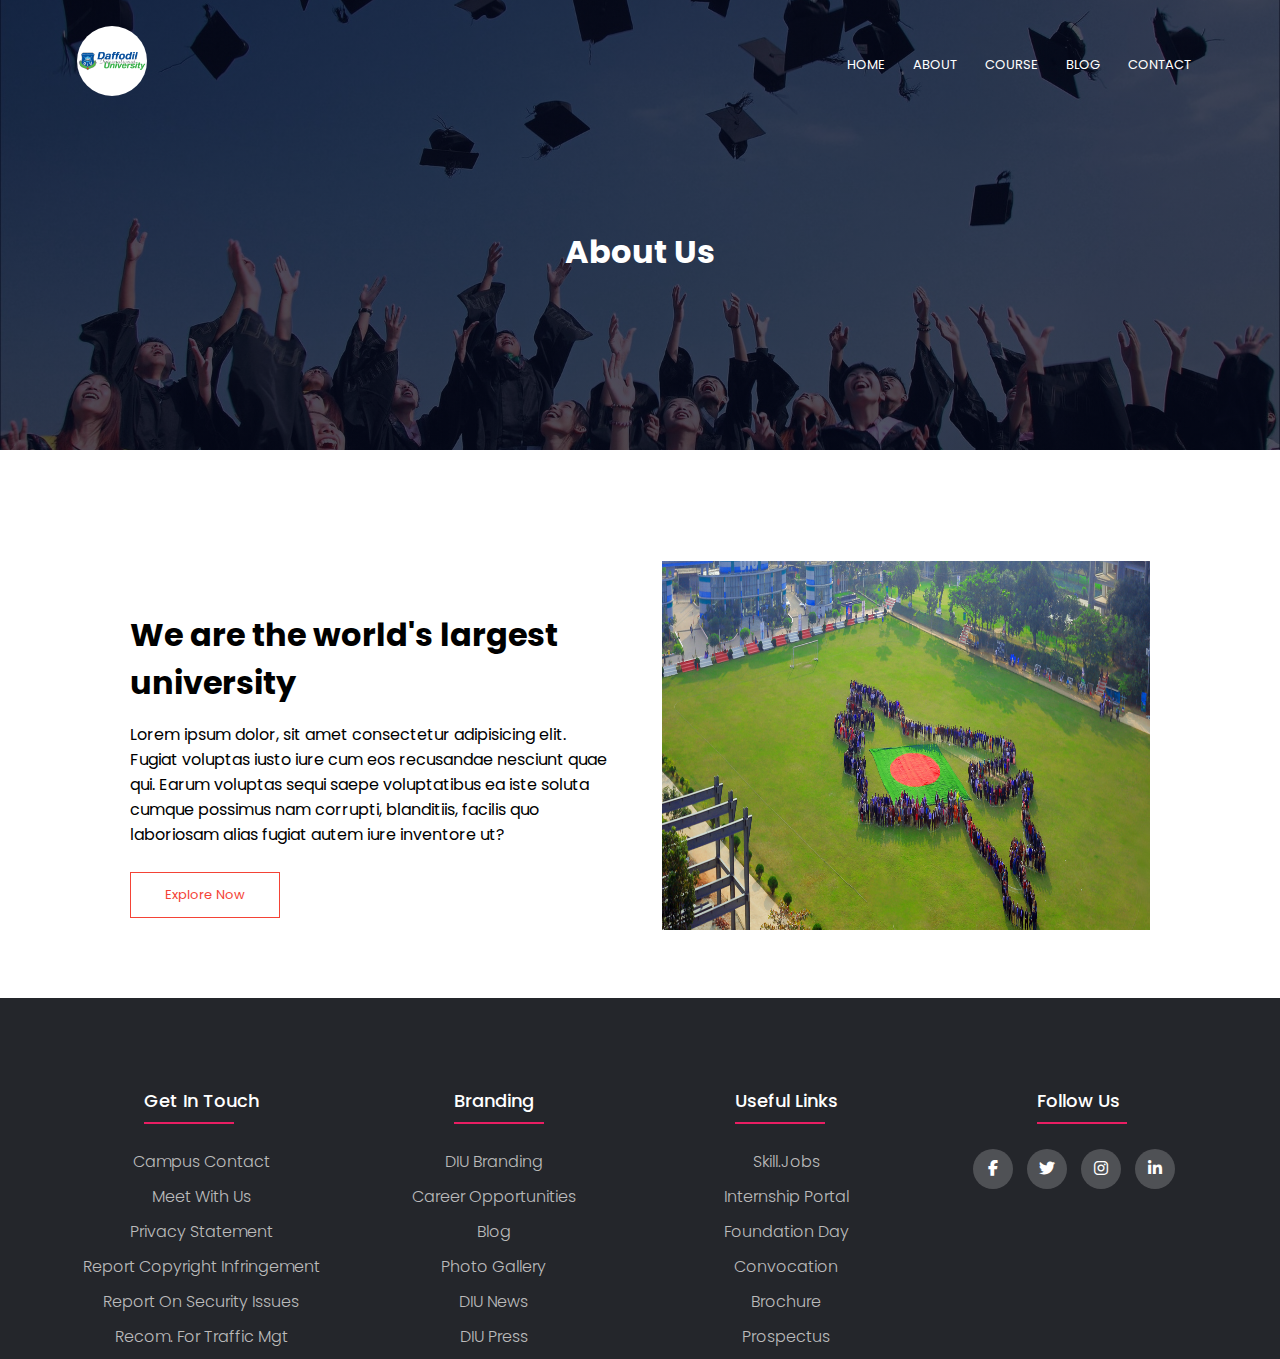
<file: About.html>
<!DOCTYPE html>
<html lang="en">
  <head>
    <meta charset="UTF-8" />
    <meta http-equiv="X-UA-Compatible" content="IE=edge" />
    <meta name="viewport" content="width=device-width, initial-scale=1.0" />
    <link rel="preconnect" href="https://fonts.googleapis.com" />
    <link rel="preconnect" href="https://fonts.gstatic.com" crossorigin />
    <link
      rel="stylesheet"
      href="https://cdnjs.cloudflare.com/ajax/libs/font-awesome/6.1.1/css/all.min.css"
    />
    <link
      href="https://fonts.googleapis.com/css2?family=Poppins:ital,wght@0,200;0,300;0,400;0,600;0,700;1,100;1,200&display=swap"
      rel="stylesheet"
    />

    <title>About || Daffodil International University</title>
    <link rel="shortcut icon" href="images/tittle.png" >
    <link rel="stylesheet" href="style.css" />
  </head>

  <body>
    <!-------------- HEADER --------------------------->
    <section class="sub-header">
      <nav>
        <a href="index.html"><img src="images/logo.png" alt="" /></a>
        <div class="nav-links" id="navlinks">
          <i class="fa fa-times" onclick="hideMenu()"></i>
          <ul>
            <li><a href="index.html">HOME</a></li>
            <li><a href="About.html">ABOUT</a></li>
            <li><a href="Course.html">COURSE</a></li>
            <li><a href="Blog.html">BLOG</a></li>
            <li><a href="Contact.html">CONTACT</a></li>
          </ul>
        </div>
        <i class="fa fa-bars" onclick="showMenu()"></i>
      </nav>

      <h1>About Us</h1>
    </section>

    <!---------------- About Us----------------->
    <section class="about">
      <div class="row">
        <div class="about-col">
          <h1>We are the world's largest university</h1>
          <p>Lorem ipsum dolor, sit amet consectetur adipisicing elit. Fugiat voluptas iusto iure cum eos recusandae nesciunt quae qui. Earum voluptas sequi saepe voluptatibus ea iste soluta cumque possimus nam corrupti, blanditiis, facilis quo laboriosam alias fugiat autem iure inventore ut?</p>
          <a href="" class="btn explore-btn">Explore Now</a>
        </div>
        <div class="about-col">
          <img src="images/about.jpg" alt="">
        </div>
      </div>
    </section>

     <!------------- Footer -------------->
    <footer class="footer">
      <div class="container">
        <div class="row">
          <div class="footer-col">
            <h4>Get in Touch</h4>
            <ul>
              <li><a href="#">Campus Contact</a></li>
              <li><a href="#">Meet With Us</a></li>
              <li><a href="#">Privacy Statement</a></li>
              <li><a href="#">Report Copyright Infringement</a></li>
              <li><a href="#">Report on Security Issues</a></li>
              <li><a href="#">Recom. For Traffic Mgt</a></li>
            </ul>
          </div>
          <div class="footer-col">
            <h4>Branding</h4>
            <ul>
              <li><a href="#">DIU Branding</a></li>
              <li><a href="#">Career Opportunities</a></li>
              <li><a href="#">Blog</a></li>
              <li><a href="#">Photo Gallery</a></li>
              <li><a href="#">DIU News</a></li>
              <li><a href="#">DIU Press</a></li>
            </ul>
          </div>
          <div class="footer-col">
            <h4>Useful Links</h4>
            <ul>
              <li><a href="#">skill.jobs</a></li>
              <li><a href="#">Internship Portal</a></li>
              <li><a href="#">Foundation Day</a></li>
              <li><a href="#">Convocation</a></li>
              <li><a href="#">Brochure</a></li>
              <li><a href="#">Prospectus</a></li>

            </ul>
          </div>
          <div class="footer-col">
            <h4>follow us</h4>
            <div class="social-links">
              <a href="#"><i class="fab fa-facebook-f"></i></a>
              <a href="#"><i class="fab fa-twitter"></i></a>
              <a href="#"><i class="fab fa-instagram"></i></a>
              <a href="#"><i class="fab fa-linkedin-in"></i></a>
            </div>
          </div>
        </div>
      </div>
   </footer>

    <script>
      var navLinks = document.getElementById("navlinks");

      function showMenu() {
        navLinks.style.right = "0";
      }
      function hideMenu() {
        navLinks.style.right = "-200px";
      }
    </script>
  </body>
</html>
</file>
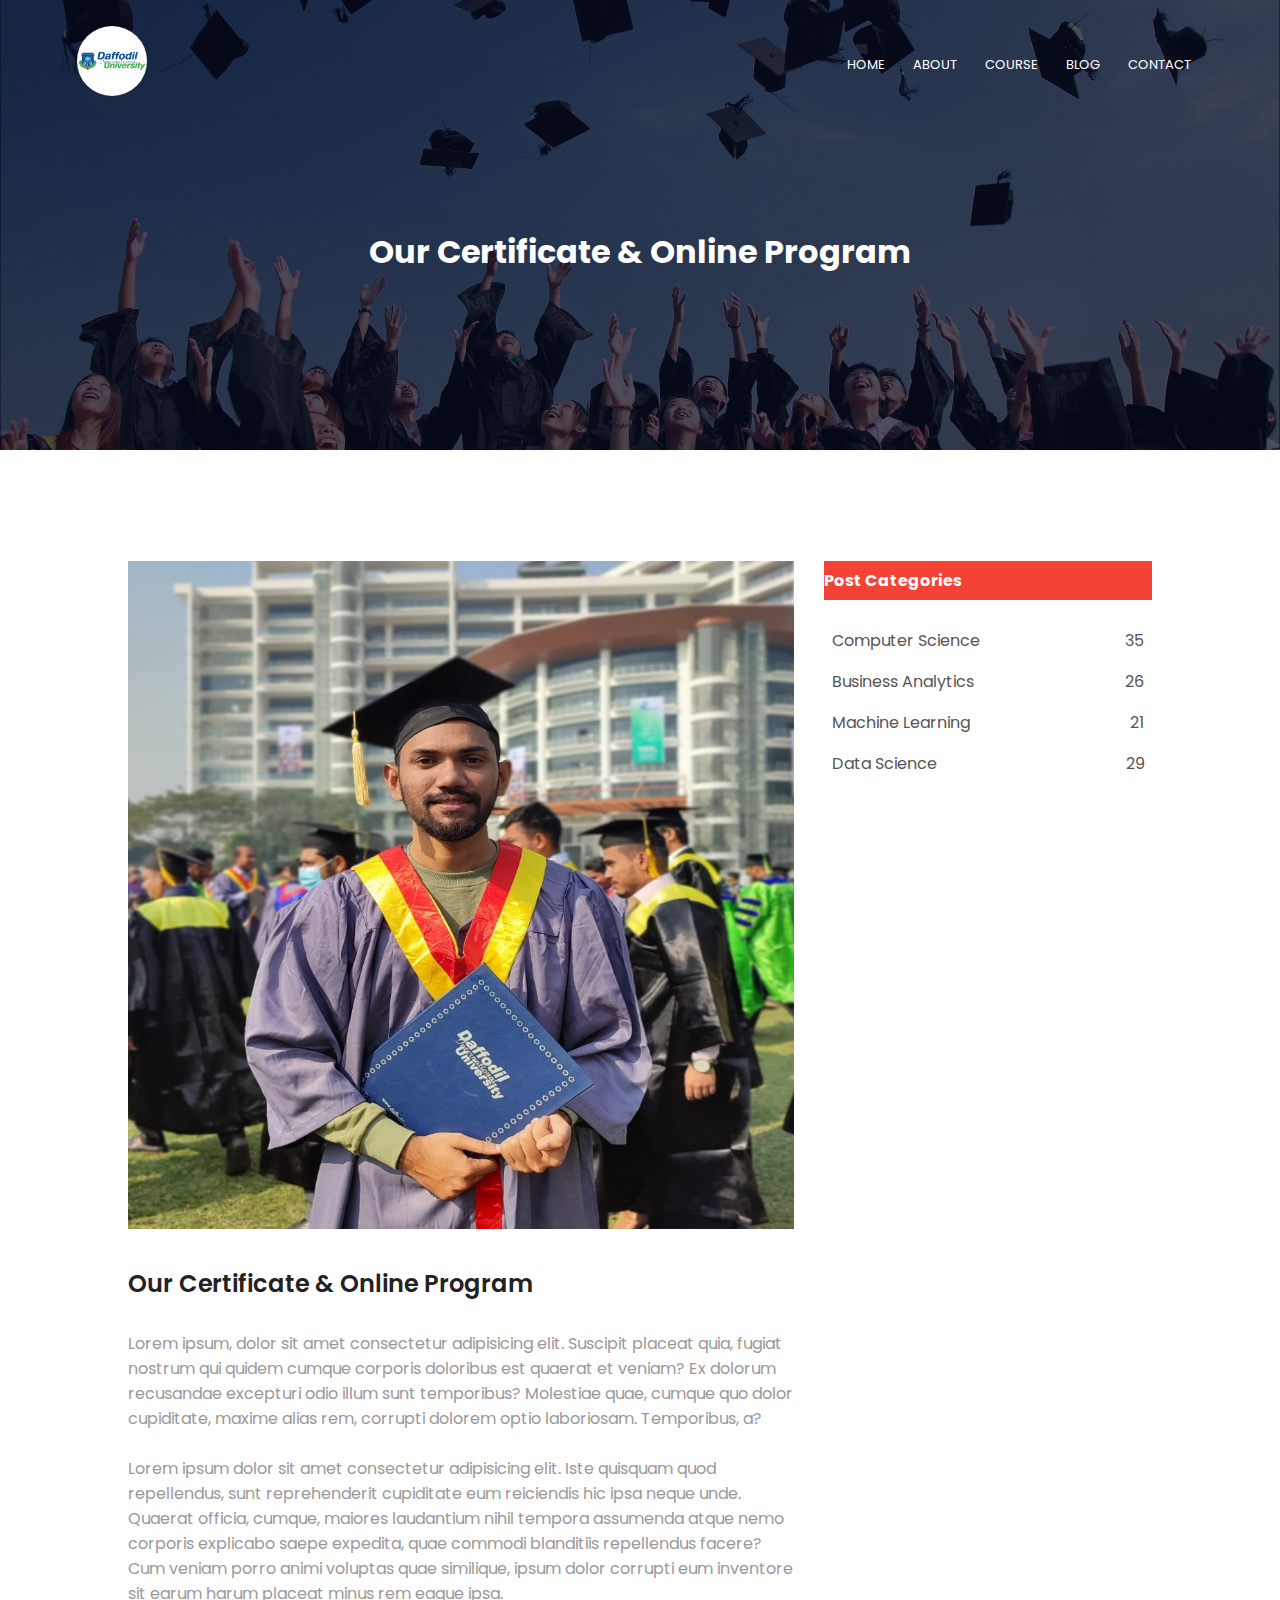
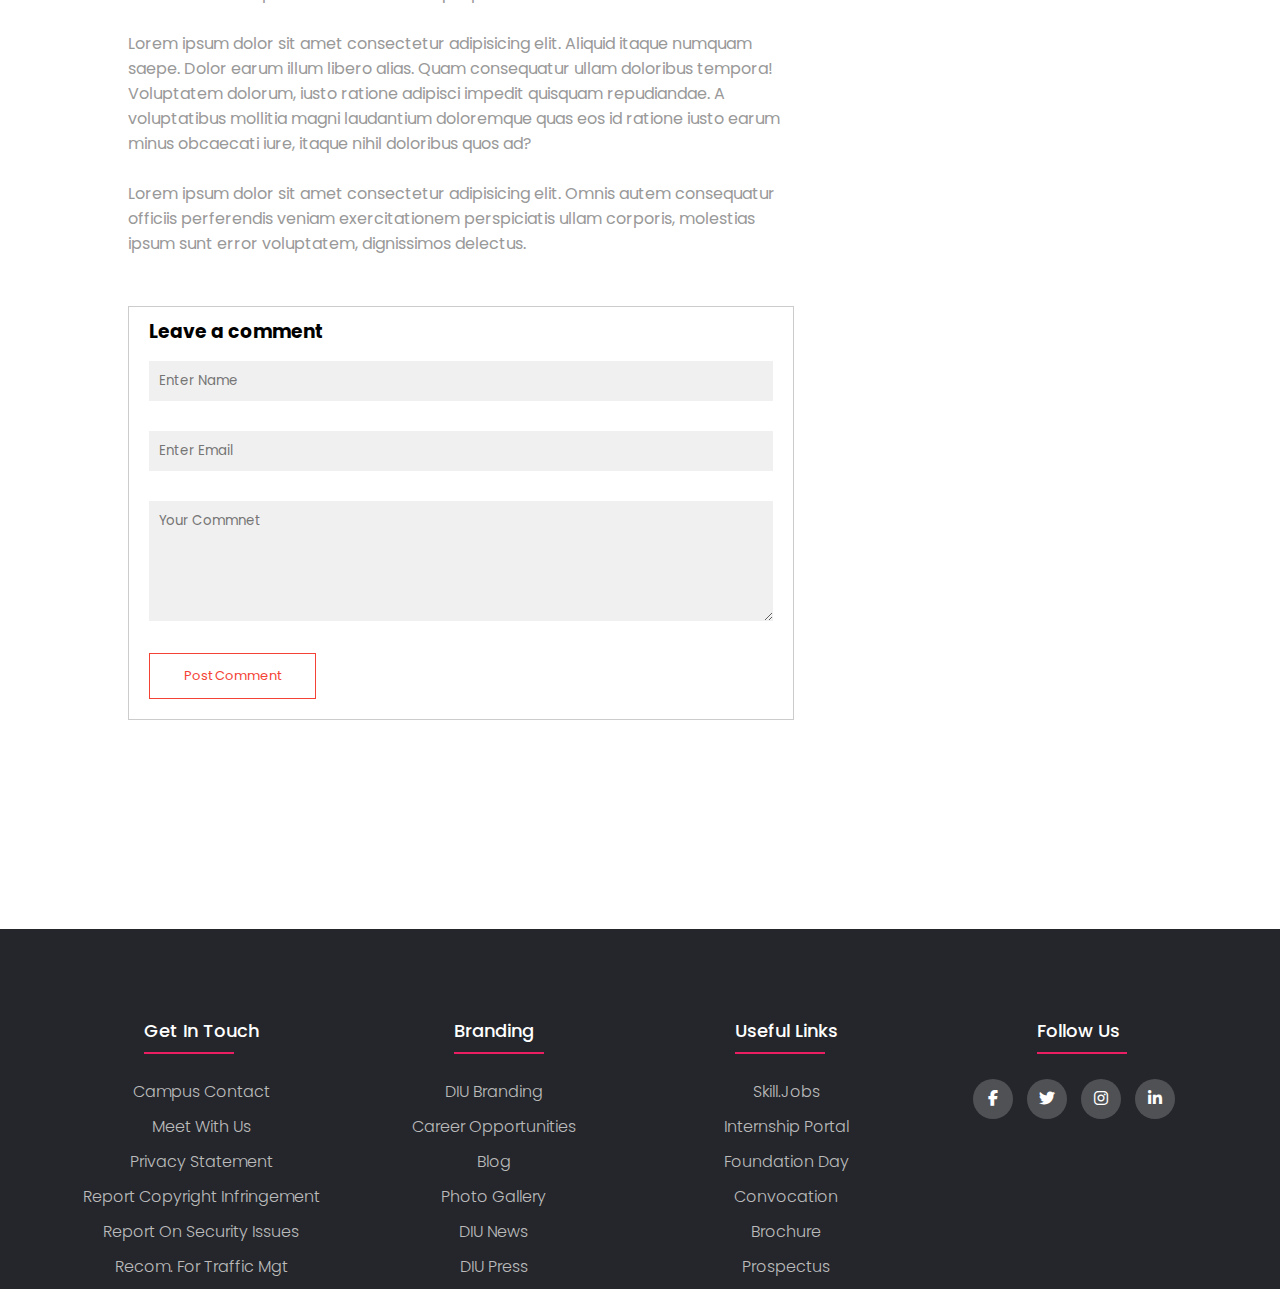
<file: Blog.html>
<!DOCTYPE html>
<html lang="en">
  <head>
    <meta charset="UTF-8" />
    <meta http-equiv="X-UA-Compatible" content="IE=edge" />
    <meta name="viewport" content="width=device-width, initial-scale=1.0" />
    <link rel="preconnect" href="https://fonts.googleapis.com" />
    <link rel="preconnect" href="https://fonts.gstatic.com" crossorigin />
    <link
      rel="stylesheet"
      href="https://cdnjs.cloudflare.com/ajax/libs/font-awesome/6.1.1/css/all.min.css"
    />
    <link
      href="https://fonts.googleapis.com/css2?family=Poppins:ital,wght@0,200;0,300;0,400;0,600;0,700;1,100;1,200&display=swap"
      rel="stylesheet"
    />

    <title>Blog || Daffodil International University</title>
    <link rel="shortcut icon" href="images/tittle.png" >
    <link rel="stylesheet" href="style.css" />
  </head>

  <body>
    <!-------------- HEADER --------------------------->
    <section class="sub-header">
      <nav>
        <a href="index.html"><img src="images/logo.png" alt="" /></a>
        <div class="nav-links" id="navlinks">
          <i class="fa fa-times" onclick="hideMenu()"></i>
          <ul>
            <li><a href="index.html">HOME</a></li>
            <li><a href="About.html">ABOUT</a></li>
            <li><a href="Course.html">COURSE</a></li>
            <li><a href="Blog.html">BLOG</a></li>
            <li><a href="Contact.html">CONTACT</a></li>
          </ul>
        </div>
        <i class="fa fa-bars" onclick="showMenu()"></i>
      </nav>

      <h1>Our Certificate & Online Program</h1>
    </section>

    <!---------------- Our Blog Content----------------->
    <section class="blog">
        <div class="row">
            <div class="col-left">
                <img src="images/convocation.jpg" alt="">
                <h2>Our Certificate & Online Program</h2>
                <p>Lorem ipsum, dolor sit amet consectetur adipisicing elit. Suscipit placeat quia, fugiat nostrum qui quidem cumque corporis doloribus est quaerat et veniam? Ex dolorum recusandae excepturi odio illum sunt temporibus? Molestiae quae, cumque quo dolor cupiditate, maxime alias rem, corrupti dolorem optio laboriosam. Temporibus, a?</p>
                <br>
                <p>Lorem ipsum dolor sit amet consectetur adipisicing elit. Iste quisquam quod repellendus, sunt reprehenderit cupiditate eum reiciendis hic ipsa neque unde. Quaerat officia, cumque, maiores laudantium nihil tempora assumenda atque nemo corporis explicabo saepe expedita, quae commodi blanditiis repellendus facere? Cum veniam porro animi voluptas quae similique, ipsum dolor corrupti eum inventore sit earum harum placeat minus rem eaque ipsa.</p>
                <br>
                <p>Lorem ipsum dolor sit amet consectetur adipisicing elit. Aliquid itaque numquam saepe. Dolor earum illum libero alias. Quam consequatur ullam doloribus tempora! Voluptatem dolorum, iusto ratione adipisci impedit quisquam repudiandae. A voluptatibus mollitia magni laudantium doloremque quas eos id ratione iusto earum minus obcaecati iure, itaque nihil doloribus quos ad?</p>
                <br>
                <p>Lorem ipsum dolor sit amet consectetur adipisicing elit. Omnis autem consequatur officiis perferendis veniam exercitationem perspiciatis ullam corporis, molestias ipsum sunt error voluptatem, dignissimos delectus.</p>

                <div class="comment-box">
                    <h3>Leave a comment</h3>
                    <form class="comment-form">
                        <input type="text" placeholder="Enter Name">
                        <input type="email" placeholder="Enter Email">
                        <textarea rows="5" placeholder="Your Commnet"></textarea>
                        <button type="button" class="btn explore-btn">Post Comment</button>
                    </form>
                </div>

            </div>

            <div class="col-right">
                <h3>Post Categories</h3>
                <div>
                    <span>Computer Science</span>
                    <span>35</span>
                </div>
                <div>
                    <span>Business Analytics</span>
                    <span>26</span>
                </div>
                <div>
                    <span>Machine Learning</span>
                    <span>21</span>
                </div>
                <div>
                    <span>Data Science</span>
                    <span>29</span>
                </div>

            </div>
        </div>
    </section>
 

     <!------------- Footer -------------->
    <footer class="footer">
      <div class="container">
        <div class="row">
          <div class="footer-col">
            <h4>Get in Touch</h4>
            <ul>
              <li><a href="#">Campus Contact</a></li>
              <li><a href="#">Meet With Us</a></li>
              <li><a href="#">Privacy Statement</a></li>
              <li><a href="#">Report Copyright Infringement</a></li>
              <li><a href="#">Report on Security Issues</a></li>
              <li><a href="#">Recom. For Traffic Mgt</a></li>
            </ul>
          </div>
          <div class="footer-col">
            <h4>Branding</h4>
            <ul>
              <li><a href="#">DIU Branding</a></li>
              <li><a href="#">Career Opportunities</a></li>
              <li><a href="#">Blog</a></li>
              <li><a href="#">Photo Gallery</a></li>
              <li><a href="#">DIU News</a></li>
              <li><a href="#">DIU Press</a></li>
            </ul>
          </div>
          <div class="footer-col">
            <h4>Useful Links</h4>
            <ul>
              <li><a href="#">skill.jobs</a></li>
              <li><a href="#">Internship Portal</a></li>
              <li><a href="#">Foundation Day</a></li>
              <li><a href="#">Convocation</a></li>
              <li><a href="#">Brochure</a></li>
              <li><a href="#">Prospectus</a></li>

            </ul>
          </div>
          <div class="footer-col">
            <h4>follow us</h4>
            <div class="social-links">
              <a href="#"><i class="fab fa-facebook-f"></i></a>
              <a href="#"><i class="fab fa-twitter"></i></a>
              <a href="#"><i class="fab fa-instagram"></i></a>
              <a href="#"><i class="fab fa-linkedin-in"></i></a>
            </div>
          </div>
        </div>
      </div>
   </footer>

    <script>
      var navLinks = document.getElementById("navlinks");

      function showMenu() {
        navLinks.style.right = "0";
      }
      function hideMenu() {
        navLinks.style.right = "-200px";
      }
    </script>
  </body>
</html>
</file>
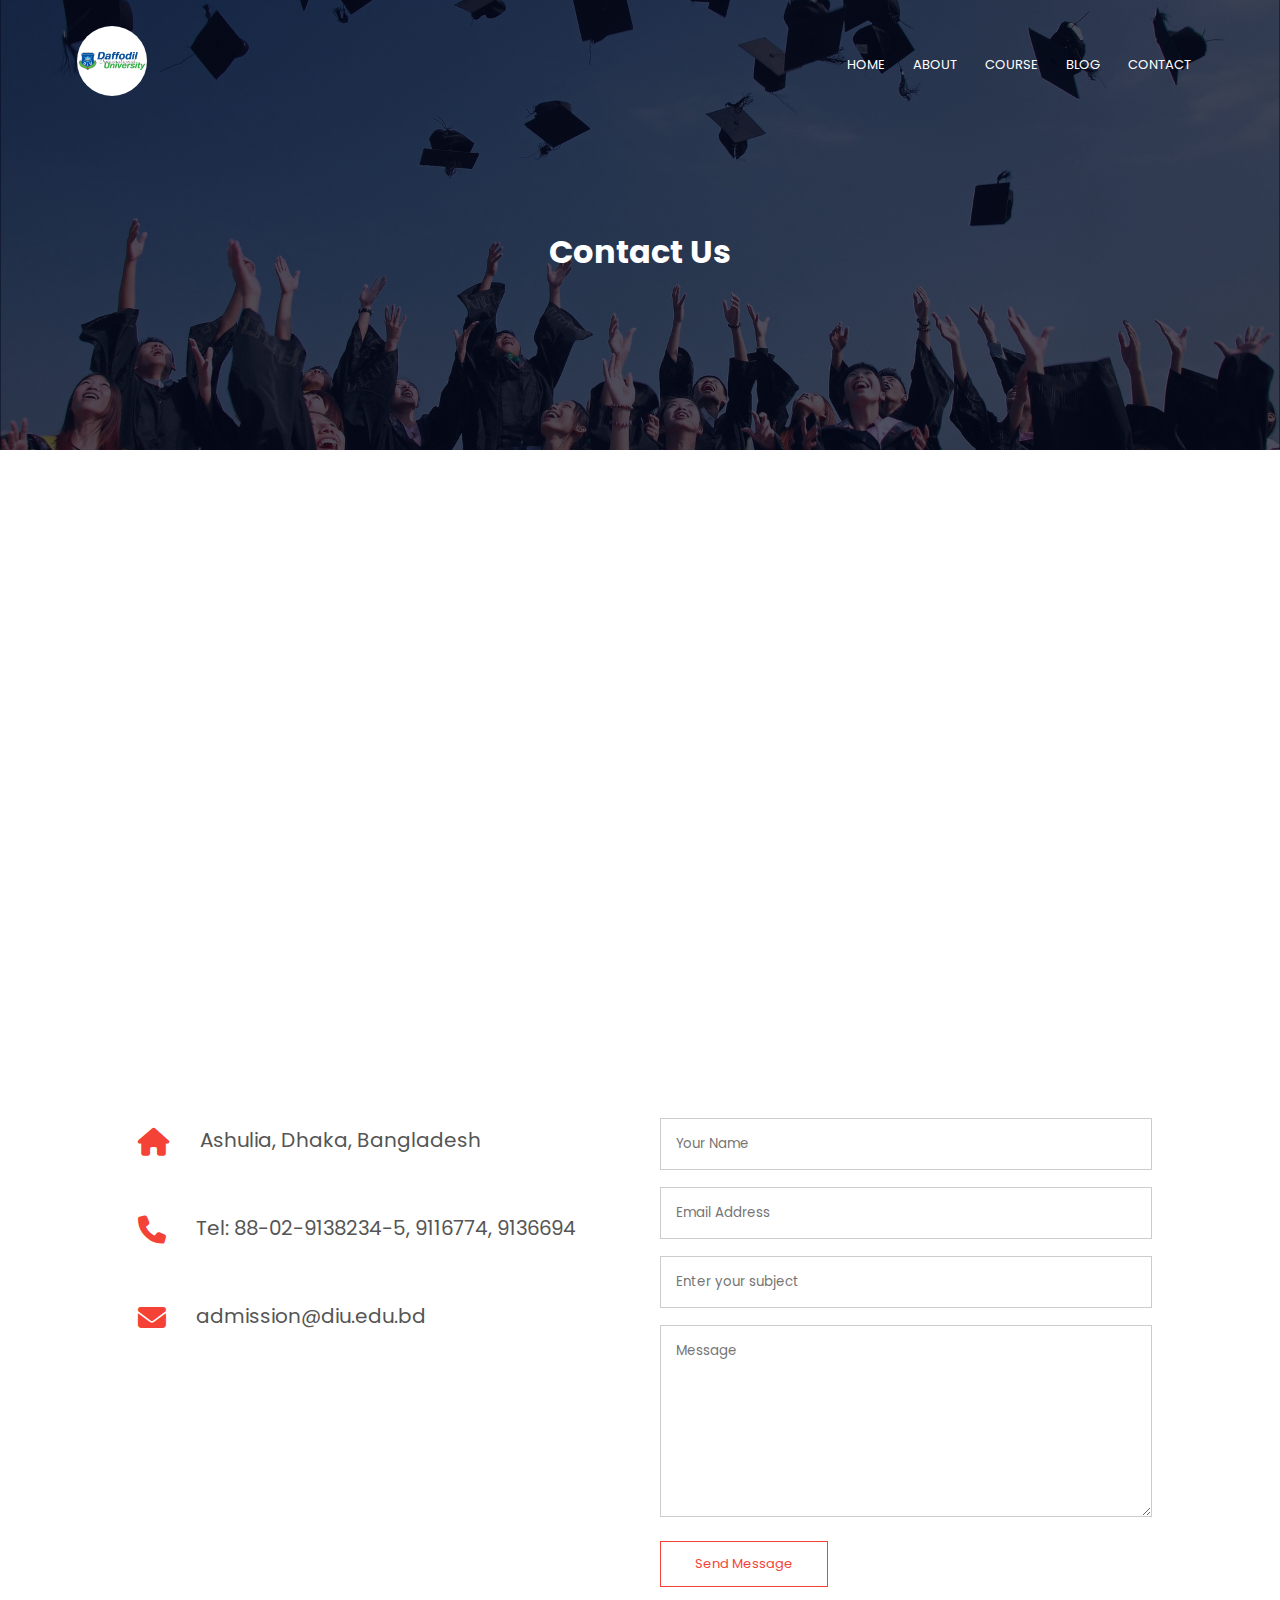
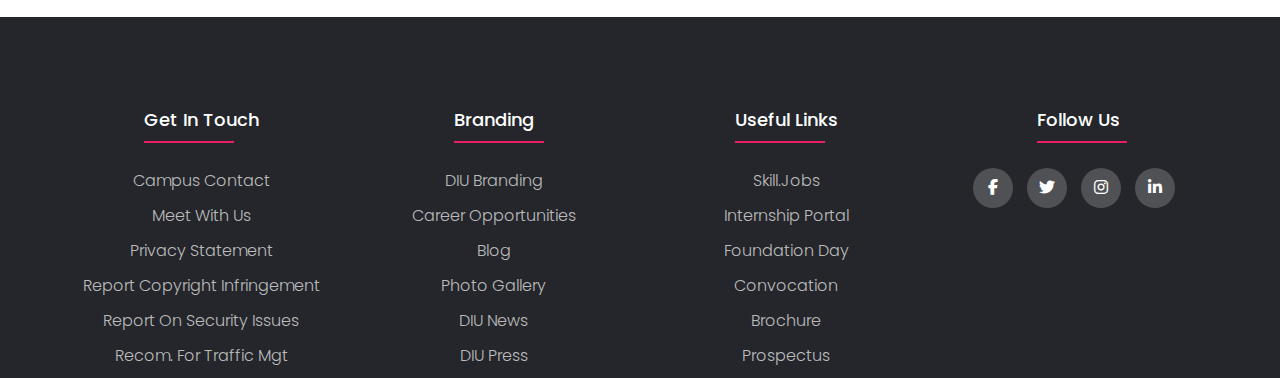
<file: Contact.html>
<!DOCTYPE html>
<html lang="en">
  <head>
    <meta charset="UTF-8" />
    <meta http-equiv="X-UA-Compatible" content="IE=edge" />
    <meta name="viewport" content="width=device-width, initial-scale=1.0" />
    <link rel="preconnect" href="https://fonts.googleapis.com" />
    <link rel="preconnect" href="https://fonts.gstatic.com" crossorigin />
    <link
      rel="stylesheet"
      href="https://cdnjs.cloudflare.com/ajax/libs/font-awesome/6.1.1/css/all.min.css"
    />
    <link
      href="https://fonts.googleapis.com/css2?family=Poppins:ital,wght@0,200;0,300;0,400;0,600;0,700;1,100;1,200&display=swap"
      rel="stylesheet"
    />

    <title>Contact || Daffodil International University</title>
    <link rel="shortcut icon" href="images/tittle.png" >
    <link rel="stylesheet" href="style.css" />
  </head>

  <body>
    <!-------------- HEADER --------------------------->
    <section class="sub-header">
      <nav>
        <a href="index.html"><img src="images/logo.png" alt="" /></a>
        <div class="nav-links" id="navlinks">
          <i class="fa fa-times" onclick="hideMenu()"></i>
          <ul>
            <li><a href="index.html">HOME</a></li>
            <li><a href="About.html">ABOUT</a></li>
            <li><a href="Course.html">COURSE</a></li>
            <li><a href="Blog.html">BLOG</a></li>
            <li><a href="Contact.html">CONTACT</a></li>
          </ul>
        </div>
        <i class="fa fa-bars" onclick="showMenu()"></i>
      </nav>

      <h1>Contact Us</h1>
    </section>

    <!---------------Contact---------------->
    <section class="location">
        <iframe src="https://www.google.com/maps/embed?pb=!1m14!1m12!1m3!1d58174257.28858517!2d73.52833270124326!3d27.13504842629634!2m3!1f0!2f0!3f0!3m2!1i1024!2i768!4f13.1!5e0!3m2!1sen!2sbd!4v1655409490054!5m2!1sen!2sbd" width="600" height="450" style="border:0;" allowfullscreen="" loading="lazy" referrerpolicy="no-referrer-when-downgrade"></iframe>
    </section>
    <section class="contact">
        <div class="row">
            <div class="contact-col">
                <div>
                    <i class="fa fa-home"></i>
                    <span>
                        <h5>Ashulia, Dhaka, Bangladesh</h5>
                    </span>
                </div>
                <div>
                    <i class="fa fa-phone"></i>
                    <span>
                        <h5>Tel: 88-02-9138234-5, 9116774, 9136694</h5>
                    </span>
                </div>
                <div>
                    <i class="fa fa-envelope"></i>
                    <span>
                        <h5>admission@diu.edu.bd</h5>
                    </span>
                </div>
            </div>

            <div class="contact-col">
                <form action="">
                    <input type="text" name="name" placeholder="Your Name" required>
                    <input type="email" name="email" placeholder="Email Address" required>
                    <input type="text" name="subject" placeholder="Enter your subject" required>
                    <textarea rows="8" name="message" placeholder="Message" required></textarea>
                    <button type="submit" class="btn explore-btn">Send Message</button>
                </form>
            </div>
        </div>
    </section>

     <!------------- Footer -------------->
    <footer class="footer">
      <div class="container">
        <div class="row">
          <div class="footer-col">
            <h4>Get in Touch</h4>
            <ul>
              <li><a href="#">Campus Contact</a></li>
              <li><a href="#">Meet With Us</a></li>
              <li><a href="#">Privacy Statement</a></li>
              <li><a href="#">Report Copyright Infringement</a></li>
              <li><a href="#">Report on Security Issues</a></li>
              <li><a href="#">Recom. For Traffic Mgt</a></li>
            </ul>
          </div>
          <div class="footer-col">
            <h4>Branding</h4>
            <ul>
              <li><a href="#">DIU Branding</a></li>
              <li><a href="#">Career Opportunities</a></li>
              <li><a href="#">Blog</a></li>
              <li><a href="#">Photo Gallery</a></li>
              <li><a href="#">DIU News</a></li>
              <li><a href="#">DIU Press</a></li>
            </ul>
          </div>
          <div class="footer-col">
            <h4>Useful Links</h4>
            <ul>
              <li><a href="#">skill.jobs</a></li>
              <li><a href="#">Internship Portal</a></li>
              <li><a href="#">Foundation Day</a></li>
              <li><a href="#">Convocation</a></li>
              <li><a href="#">Brochure</a></li>
              <li><a href="#">Prospectus</a></li>

            </ul>
          </div>
          <div class="footer-col">
            <h4>follow us</h4>
            <div class="social-links">
              <a href="#"><i class="fab fa-facebook-f"></i></a>
              <a href="#"><i class="fab fa-twitter"></i></a>
              <a href="#"><i class="fab fa-instagram"></i></a>
              <a href="#"><i class="fab fa-linkedin-in"></i></a>
            </div>
          </div>
        </div>
      </div>
   </footer>

    <script>
      var navLinks = document.getElementById("navlinks");

      function showMenu() {
        navLinks.style.right = "0";
      }
      function hideMenu() {
        navLinks.style.right = "-200px";
      }
    </script>
  </body>
</html>
</file>
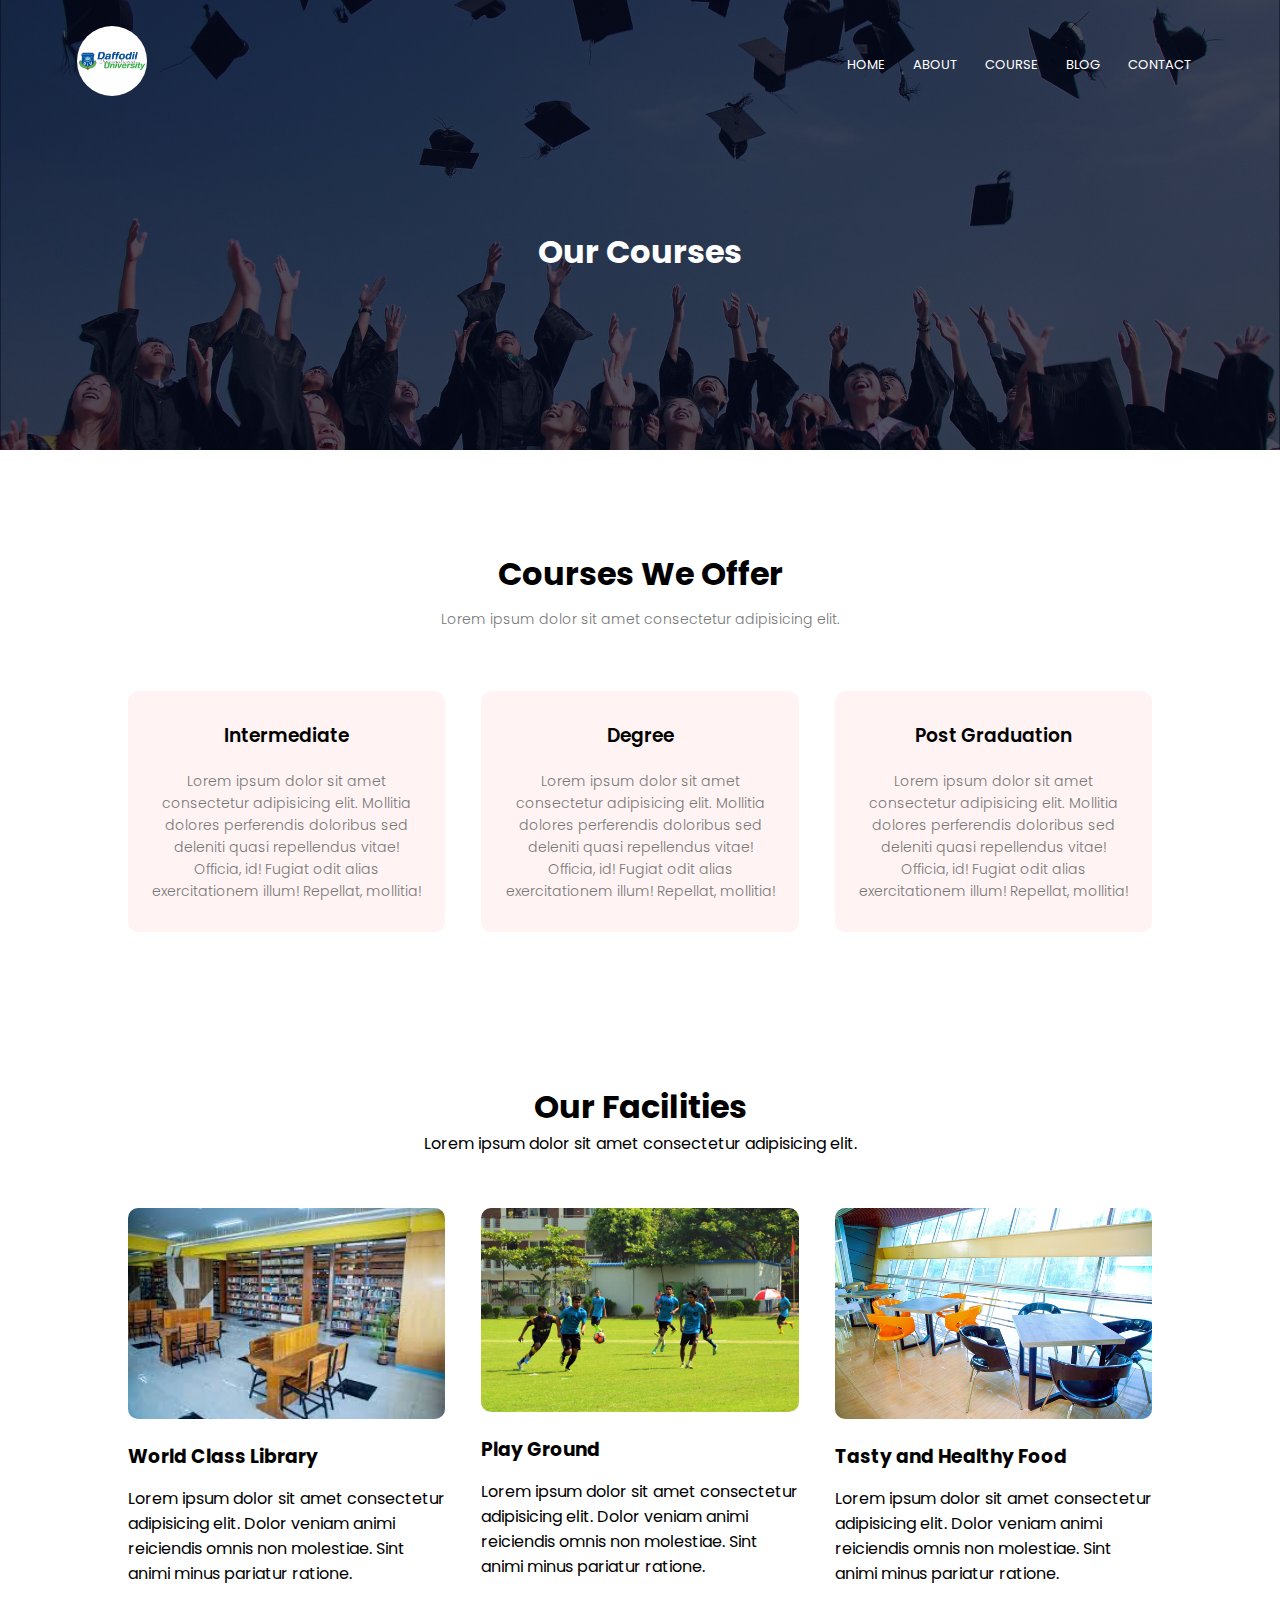
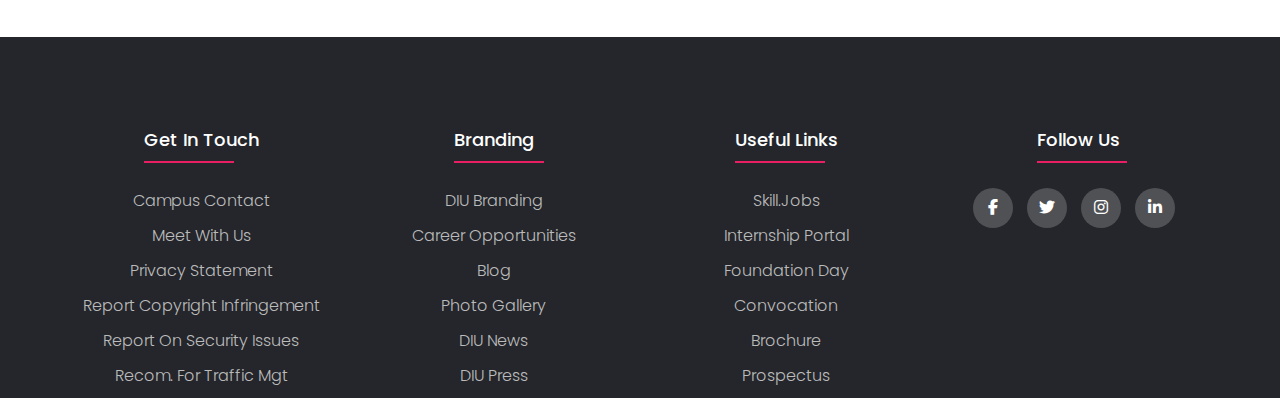
<file: Course.html>
<!DOCTYPE html>
<html lang="en">
  <head>
    <meta charset="UTF-8" />
    <meta http-equiv="X-UA-Compatible" content="IE=edge" />
    <meta name="viewport" content="width=device-width, initial-scale=1.0" />
    <link rel="preconnect" href="https://fonts.googleapis.com" />
    <link rel="preconnect" href="https://fonts.gstatic.com" crossorigin />
    <link
      rel="stylesheet"
      href="https://cdnjs.cloudflare.com/ajax/libs/font-awesome/6.1.1/css/all.min.css"
    />
    <link
      href="https://fonts.googleapis.com/css2?family=Poppins:ital,wght@0,200;0,300;0,400;0,600;0,700;1,100;1,200&display=swap"
      rel="stylesheet"
    />

    <title>Course || Daffodil International University</title>
    <link rel="shortcut icon" href="images/tittle.png" >
    <link rel="stylesheet" href="style.css" />
  </head>

  <body>
    <!-------------- HEADER --------------------------->
    <section class="sub-header">
      <nav>
        <a href="index.html"><img src="images/logo.png" alt="" /></a>
        <div class="nav-links" id="navlinks">
          <i class="fa fa-times" onclick="hideMenu()"></i>
          <ul>
            <li><a href="index.html">HOME</a></li>
            <li><a href="About.html">ABOUT</a></li>
            <li><a href="Course.html">COURSE</a></li>
            <li><a href="Blog.html">BLOG</a></li>
            <li><a href="Contact.html">CONTACT</a></li>
          </ul>
        </div>
        <i class="fa fa-bars" onclick="showMenu()"></i>
      </nav>

      <h1>Our Courses</h1>
    </section>

    <!---------------- Our Courses----------------->
    <section class="course">
      <h1>Courses We Offer</h1>
      <p>Lorem ipsum dolor sit amet consectetur adipisicing elit.</p>
      
      <div class="row">
        <div class="course-col">
          <h3>Intermediate</h3>
          <p>Lorem ipsum dolor sit amet consectetur adipisicing elit. Mollitia dolores perferendis doloribus sed deleniti quasi repellendus vitae! Officia, id! Fugiat odit alias exercitationem illum! Repellat, mollitia!</p>
        </div>
        <div class="course-col">
          <h3>Degree</h3>
          <p>Lorem ipsum dolor sit amet consectetur adipisicing elit. Mollitia dolores perferendis doloribus sed deleniti quasi repellendus vitae! Officia, id! Fugiat odit alias exercitationem illum! Repellat, mollitia!</p>
        </div>
        <div class="course-col">
          <h3>Post Graduation</h3>
          <p>Lorem ipsum dolor sit amet consectetur adipisicing elit. Mollitia dolores perferendis doloribus sed deleniti quasi repellendus vitae! Officia, id! Fugiat odit alias exercitationem illum! Repellat, mollitia!</p>
        </div>
      </div>

    </section>
    <!----------------- Facilities ------------------>
    <section class="facilities">
      <h1>Our Facilities</h1>
      <p>Lorem ipsum dolor sit amet consectetur adipisicing elit.</p>
      <div class="row">
        <div class="facilities-col">
          <img src="images/library.jfif" alt="">
          <h3>World Class Library</h3>
          <p>Lorem ipsum dolor sit amet consectetur adipisicing elit. Dolor veniam animi reiciendis omnis non molestiae. Sint animi minus pariatur ratione.</p>
        </div>
        <div class="facilities-col">
          <img src="images/playground.jpg" alt="">
          <h3>Play Ground</h3>
          <p>Lorem ipsum dolor sit amet consectetur adipisicing elit. Dolor veniam animi reiciendis omnis non molestiae. Sint animi minus pariatur ratione.</p>
        </div>
        <div class="facilities-col">
          <img src="images/foodCourt.jpg" alt="">
          <h3>Tasty and Healthy Food</h3>
          <p>Lorem ipsum dolor sit amet consectetur adipisicing elit. Dolor veniam animi reiciendis omnis non molestiae. Sint animi minus pariatur ratione.</p>
        </div>
      </div>
    </section>

    <!------------- Footer -------------->
    <footer class="footer">
      <div class="container">
        <div class="row">
          <div class="footer-col">
            <h4>Get in Touch</h4>
            <ul>
              <li><a href="#">Campus Contact</a></li>
              <li><a href="#">Meet With Us</a></li>
              <li><a href="#">Privacy Statement</a></li>
              <li><a href="#">Report Copyright Infringement</a></li>
              <li><a href="#">Report on Security Issues</a></li>
              <li><a href="#">Recom. For Traffic Mgt</a></li>
            </ul>
          </div>
          <div class="footer-col">
            <h4>Branding</h4>
            <ul>
              <li><a href="#">DIU Branding</a></li>
              <li><a href="#">Career Opportunities</a></li>
              <li><a href="#">Blog</a></li>
              <li><a href="#">Photo Gallery</a></li>
              <li><a href="#">DIU News</a></li>
              <li><a href="#">DIU Press</a></li>
            </ul>
          </div>
          <div class="footer-col">
            <h4>Useful Links</h4>
            <ul>
              <li><a href="#">skill.jobs</a></li>
              <li><a href="#">Internship Portal</a></li>
              <li><a href="#">Foundation Day</a></li>
              <li><a href="#">Convocation</a></li>
              <li><a href="#">Brochure</a></li>
              <li><a href="#">Prospectus</a></li>

            </ul>
          </div>
          <div class="footer-col">
            <h4>follow us</h4>
            <div class="social-links">
              <a href="#"><i class="fab fa-facebook-f"></i></a>
              <a href="#"><i class="fab fa-twitter"></i></a>
              <a href="#"><i class="fab fa-instagram"></i></a>
              <a href="#"><i class="fab fa-linkedin-in"></i></a>
            </div>
          </div>
        </div>
      </div>
   </footer>

    <script>
      var navLinks = document.getElementById("navlinks");

      function showMenu() {
        navLinks.style.right = "0";
      }
      function hideMenu() {
        navLinks.style.right = "-200px";
      }
    </script>
  </body>
</html>
</file>
<file: style.css>
*{
    margin: 0;
    padding: 0;
    font-family: 'Poppins', sans-serif;
    box-sizing: border-box;
}
.header{
    min-height: 100vh;
    width: 100%;
    background-image: linear-gradient(rgba(4,9,30,0.7), rgba(4,9,30,0.7)), url(images/background.png);
    background-position: center;
    background-size: cover;
    position: relative;
}
nav{
    display: flex;
    padding: 2% 6%;
    justify-content: space-between;
    align-items: center;
}
nav img{
    width: 70px;
    height: 70px;
    background: #fff;
    border-radius: 50%;
}
.nav-links{
    float: 1;
    text-align: right;
}
.nav-links ul li{
    list-style: none;
    display: inline-block;
    padding: 8px 12px;
    position: relative;
}
.nav-links ul li a{
    color: white;
    text-decoration: none;
    font-size: 13px;
}

.nav-links ul li::after{
    content: '';
    display: block;
    width: 0%;
    height: 2px;
    background: #f44336;
    margin: auto;
    transition: 0.5s;
}
.nav-links ul li:hover::after{
    width: 100%;
}

.text-box{
    width: 90%;
    color: #fff;
    position: absolute;
    top: 50%;
    left: 50%;
    transform: translate(-50%,-50%);
    text-align: center;
}
.text-box h1{
    font-size: 61px;
}
.text-box p{
    margin: 10px 0 40px;
    font-size: 14px;
    color: #fff;
}
.btn{
    display: inline-block;
    text-decoration: none;
    color: white;
    border: 1px solid #fff;
    padding: 12px 34px;
    font-size: 13px;
    background: transparent;
    cursor: pointer;
}
.btn:hover{
    border: 1px solid #f44336;
    background: #f44336;
    transition: 1s;
}
nav .fa{
    display: none;
}






@media (max-width: 700px) {
    .text-box h1{
        font-size: 20px;
    }
    .nav-links ul li{
        display: block;
    }
    .nav-links{
        position: fixed;
        background: #f44336;
        height: 100vh;
        width: 200px;
        top: 0;
        right: -200px;
        text-align: left;
        z-index: 2;
        transition: 1s;
    }
    nav .fa{
        display: block;
        color: #fff;
        margin: 10px;
        font-size: 22px;
        cursor: pointer;
    }
    .nav-links ul{
        padding: 30px;
    }
}

/*****************Course***************/
.course{
    width: 80%;
    margin: auto;
    text-align: center;
    padding-top: 100px;
}
.course p{
    color: #777;
    font-size: 14px;
    font-weight: 300;
    line-height: 22px;
    padding: 10px;
}
.row{
    margin-top: 5%;
    display: flex;
    justify-content: space-between;
}
.course-col{
    flex-basis: 31%;
    background: #fff3f3;
    border-radius: 10px;
    margin-bottom: 5%;
    padding: 20px 12px;
    box-sizing: border-box;
}
.course-col h3{
    text-align: center;
    font-weight: 600;
    margin: 10px 0;
}
.course-col:hover{
    box-shadow: 0 0 20px 0px rgb(0, 0, 0,0.2);
}

@media (max-width: 700px){
    .row{
        flex-direction: column;
    }
}

/************* Campus ******************/
.campus{
    width: 80%;
    margin: auto;
    text-align: center;
    padding-top: 50px;
}
.campus-col{
    flex-basis: 32%;
    border-radius: 10px;
    margin-bottom: 30px;
    position: relative;
    overflow: hidden;
}
.campus-col img{
    width: 100%;
    height: 100%;
    display: block;
}
.campus-col .layer{
    background: transparent;
    height: 100%;
    width: 100%;
    position: absolute;
    top: 0;
    left: 0;
}
.campus-col .layer:hover{
    background: rgba(191, 34, 34, 0.7);
    transition: 1s;
}
.campus-col .layer h3{
    width: 100%;
    font-weight: 500;
    color: #fff;
    font-size: 35px;
    border-bottom: 3px solid #b9332a;
    bottom: 0;
    left: 50%;
    transform: translateX(-50%);
    position: absolute;
    opacity: 0;
    transition: 0.5s;
}
.campus-col .layer:hover h3{
    bottom: 50%;
    opacity: 1;
}

/**************** Facilities **************/

.facilities{
    width: 80%;
    margin: auto;
    text-align: center;
    padding-top: 100px;
}
.facilities-col{
    flex-basis: 31%;
    border-radius: 10px;
    margin-bottom: 5%;
    text-align: left;
}
.facilities-col img{
    width: 100%;
    border-radius: 10px;
}
.facilities-col p{
    padding: 0;
}
.facilities-col h3{
    margin-top: 16px;
    margin-bottom: 15px;
    text-align: left;
}

/************testimonial**************/

.testimonial{
    width: 80%;
    margin: auto;
    text-align: center;
    padding-top: 100px;
}
.testimonial-col{
    flex-basis: 44%;
    border-radius: 10px;
    margin-bottom: 5%;
    text-align: left;
    background: #fff3f3;
    padding: 25px;
    cursor: pointer;
    display: flex;
}
.testimonial-col img{
    height: 40px;
    margin-left: 5px;
    margin-right: 30px;
    border-radius: 50%;
}
.testimonial-col p{
    padding: 0;
}
.testimonial-col h3{
    margin-top: 15px;
    text-align: left;    
}
.testimonial-col .fa,.fa-solid{
    color: #f44336;
}

@media (max-width: 700px){
    .testimonial-col img{
        margin-left: 0px;
        margin-right: 15px;
    }
}

 /* Call To Action  */

 .action{
    margin: 100px auto;
    width: 80%;
    background-image: linear-gradient(rgba(0,0,0,0.7), rgba(0,0,0,0.7)), url(images/banner2.jpg);
    background-position: center;
    background-size: cover;
    border-radius: 10px;
    text-align: center;
    padding: 100px 0;
 }
 .action h1{
    color: #fff;
    margin-bottom: 40px;
    padding: 0;
 }
 @media (max-width: 700px){
    .action h1{
        font-size: 24px;
    }
}


 /*************** Footer  ******************/
 .footer{
    width: 100%;
    text-align: center;
    padding: 30px 0;
 }
 .footer h4{
    margin-bottom: 25px;
    margin-top: 20px;
    font-weight: 600;
 }
 .icons .fab, .fa-brands{
    color: #f44336;
    margin: 0 13px;
    cursor: pointer;
    padding: 18px 0;
 }

 /****************** About Us page ***********************/
 .sub-header{
    height: 50vh;
    width: 100%;
    background-image: linear-gradient(rgba(4,9,30,0.7),rgba(4,9,30,0.7)),url(images/background.jpg);
    background-position: center;
    background-size: cover;
    text-align: center;
    color: #fff;
 }
 .sub-header h1{
    margin-top: 100px;
 }
.about{
    width: 80%;
    margin: auto;
    padding-top: 80px;
    padding-bottom: 50px;
}
.about-col{
    flex-basis: 48%;
    padding: 30px 2px;
}
.about-col img{
    margin-top: -50px;
    width: 100%;
    height: 120%;
}
.about-col h1{
    padding-top: 0;
}
.about-col p{
    padding: 15px 0 25px;
}
.explore-btn{
    border: 1px solid #f44336;
    background: transparent;
    color: #f44336;
}
.explore-btn:hover{
    color: #fff;
}

/********************** blog content **********************/

.blog{
    width: 80%;
    margin: auto;
    padding: 60px 0;
}
.col-left{
    flex-basis: 65%;
}
.col-left img{
    width: 100%;
    height: 35%;
}
.col-left h2{
    color: #222;
    font-weight: 600;
    margin: 30px 0;
}
.col-left p{
    padding: 0;
    color: #999;
}
.col-right{
    flex-basis: 32%;
}
.col-right h3{
    background: #f44336;
    color: #fff;
    padding: 7px 0;
    font-size: 16px;
    margin-bottom: 20px;
}
.col-right div{
    display: flex;
    align-items: center;
    justify-content: space-between;
    color: #555;
    padding: 8px;
    box-sizing: border-box;
}
.comment-box{
    border: 1px solid #ccc;
    margin: 50px 0;
    padding: 10px 20px;
}

.comment-form input, .comment-form textarea{
    width: 100%;
    padding: 10px;
    margin: 15px 0;
    box-sizing: border-box;
    border: none;
    outline: none;
    background: #f0f0f0;
}
.comment-form button{
    margin: 10px 0;
}

@media (max-width: 700px) {
    .sub-header h1{
        font-size: 24px;
    }
}

/********************** Contact **********************/

.location{
    width: 80%;
    margin: auto;
    padding: 80px 0;
}
.location iframe{
    width: 100%;
}
.contact{
    width: 80%;
    margin: auto;
}
.contact-col{
    flex-basis: 48%;
    margin-bottom: 30px;
}
.contact-col div{
    display: flex;
    align-items: center;
    margin-bottom: 40px;
}
.contact-col .fa{
    font-size: 28px;
    color: #f44336;
    margin: 10px;
    margin-right: 30px;
}

.contact-col  p{
    padding: 0;
}
.contact-col h5{
    font-size: 20px;
    margin-bottom: 5px;
    color: #555;
    font-weight: 400;
}
.contact-col input, .contact-col textarea{
    width: 100%;
    padding: 15px;
    margin-bottom: 17px;
    outline: none;
    border: 1px solid #ccc;
    box-sizing: border-box;
}

/********************** Footer ************************/

.footer{
	background-color: #24262b;
    padding:10px 0;
}
.footer .container{
	max-width: 1170px;
	margin:auto;
}
.footer .row{
	display: flex;
	flex-wrap: wrap;
}
.footer ul{
	list-style: none;
}
.footer-col{
   width: 25%;
   padding: 0 15px;
}
.footer-col h4{
	font-size: 18px;
	color: #ffffff;
	text-transform: capitalize;
	margin-bottom: 35px;
	font-weight: 500;
	position: relative;
}
.footer-col h4::before{
	content: '';
	position: absolute;
	left: auto;
	bottom: -10px;
	background-color: #e91e63;
	height: 2px;
	box-sizing: border-box;
	width: 90px;
}
.footer-col ul li:not(:last-child){
	margin-bottom: 10px;
}
.footer-col ul li a{
	font-size: 16px;
	text-transform: capitalize;
	color: #ffffff;
	text-decoration: none;
	font-weight: 300;
	color: #bbbbbb;
	display: block;
	transition: all 0.3s ease;
}
.footer-col ul li a:hover{
	color: #ffffff;
	padding-left: 8px;
}
.footer-col .social-links a{
	display: inline-block;
	height: 40px;
	width: 40px;
	background-color: rgba(255,255,255,0.2);
	margin:0 10px 10px 0;
	text-align: center;
	line-height: 40px;
	border-radius: 50%;
	color: #ffffff;
	transition: all 0.5s ease;
}
.footer-col .social-links a:hover{
	color: #24262b;
	background-color: #ffffff;
}

/*responsive*/
@media(max-width: 767px){
  .footer-col{
    width: 50%;
    margin-bottom: 30px;
}
}
@media(max-width: 574px){
  .footer-col{
    width: 100%;
}
}
</file>
